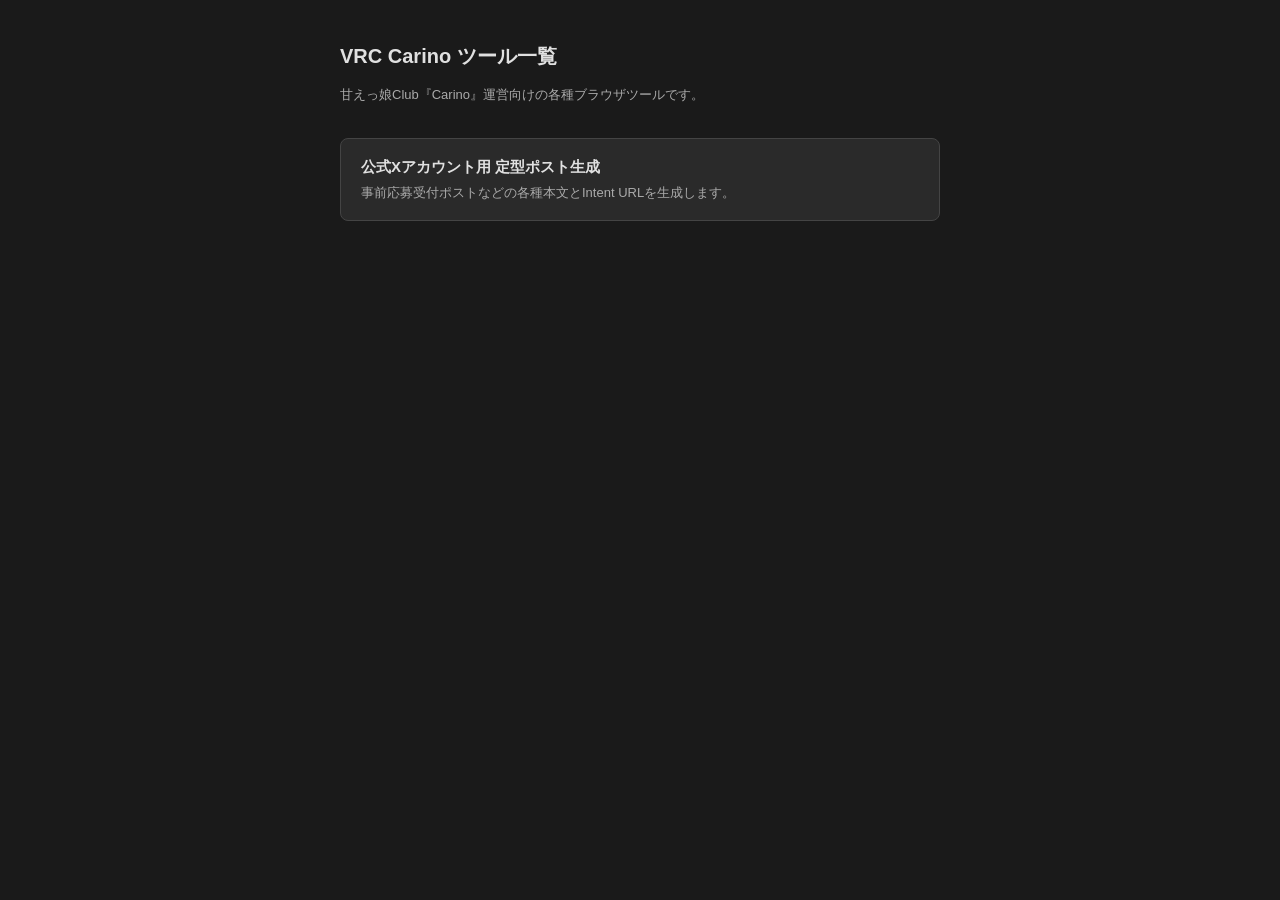
<file: index.html>
<!DOCTYPE html>
<html lang="ja">
<head>
  <meta charset="UTF-8">
  <link rel="stylesheet" href="style.css">
  <title>Carino Tools | ホーム</title>
</head>
<body>
  <h1>VRC Carino ツール一覧</h1>
  <p class="subtitle">甘えっ娘Club『Carino』運営向けの各種ブラウザツールです。</p>

  <a href="./post-generator/" class="tool-card">
    <h2>公式Xアカウント用 定型ポスト生成</h2>
    <p>事前応募受付ポストなどの各種本文とIntent URLを生成します。</p>
  </a>

</body>
</html>
</file>
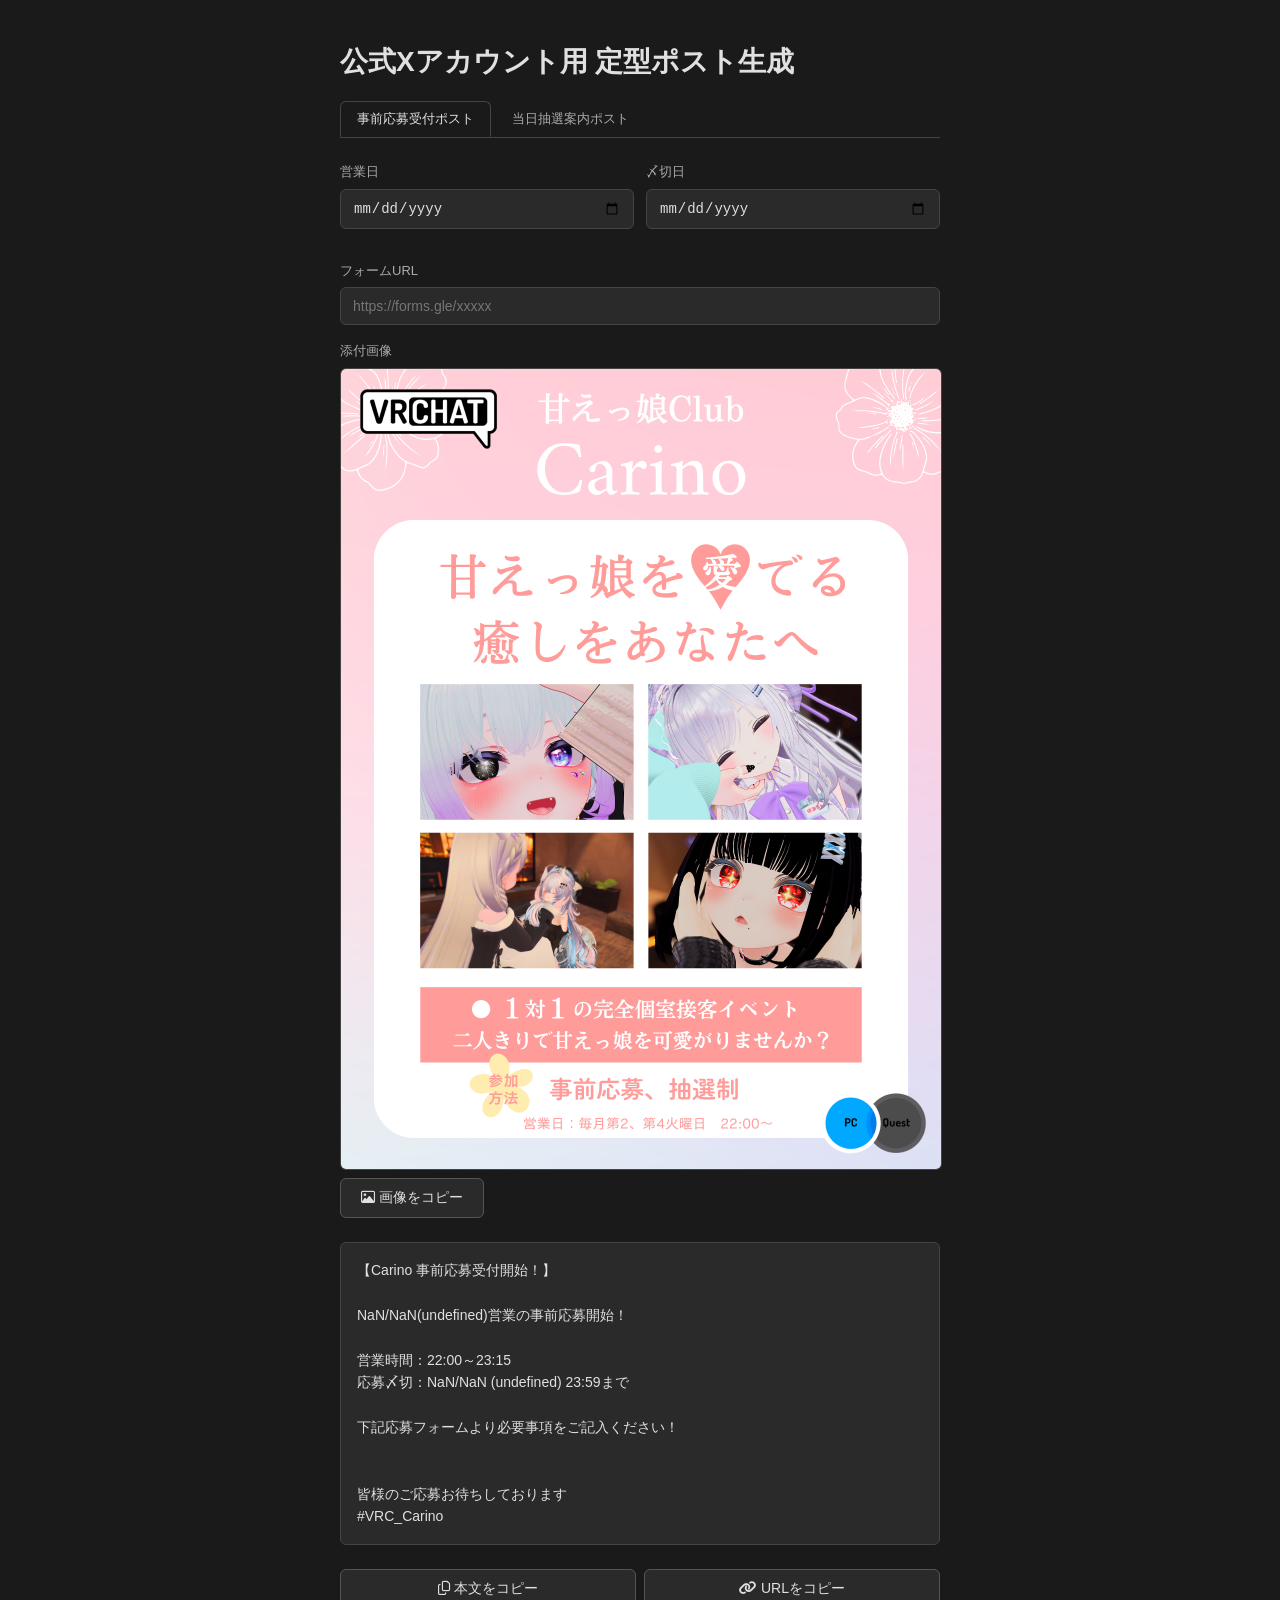
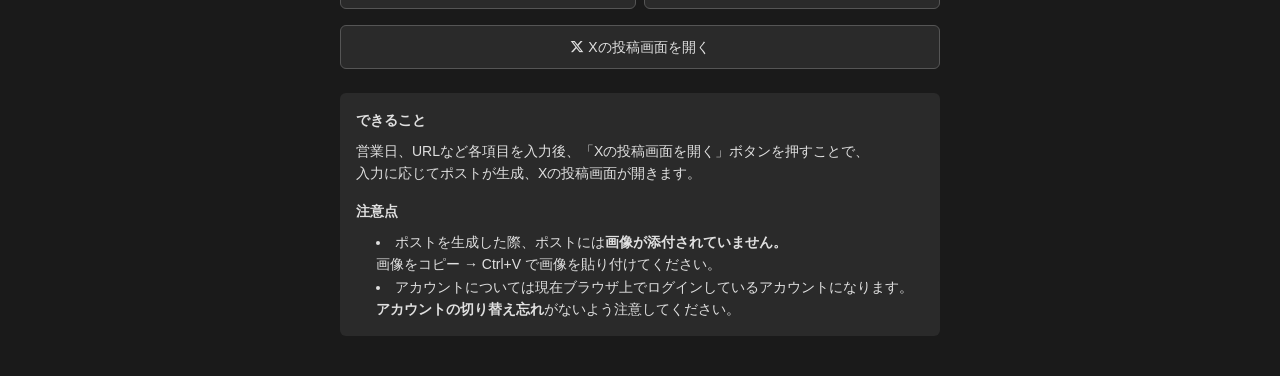
<file: post-generator/index.html>
<!DOCTYPE html>
<html lang="ja">
<head>
  <meta charset="UTF-8">
  <link rel="stylesheet" href="style.css">
  <link rel="stylesheet" href="https://cdnjs.cloudflare.com/ajax/libs/font-awesome/6.5.0/css/all.min.css">
  <title>Carino Tools | 公式Xアカウント用 定型ポスト生成</title>
</head>
<body>
  <h1 class="tool">
    公式Xアカウント用 定型ポスト生成
  </h1>

  <!-- 各ポスト切替タブ-->
  <div class="tab-group">
    <button class="tab-btn active" onclick="switchTab('pre')">事前応募受付ポスト</button>
    <button class="tab-btn" onclick="switchTab('sameday')">当日抽選案内ポスト</button>
  </div>

  <!-- 事前応募受付ポスト -->
  <div id="tab-pre" class="tab-content">
    <div class="date-row">
      <div class="form-group">
        <label for="eventDate">営業日</label>
        <input type="date" id="eventDate">
      </div>

      <div class="form-group">
        <label for="deadlineDate">〆切日</label>
        <input type="date" id="deadlineDate">
      </div>
    </div>

    <div class="form-group">

      <label for="formUrl">フォームURL</label>
      <input type="text" id="formUrl" placeholder="https://forms.gle/xxxxx">
    </div>

    <div class="image-block">
      <label>添付画像</label>
      <img src="images/pre/pre-poster.png" alt="事前応募受付ポスト用画像" class="image-preview">
      <button onclick="copyImage('images/pre/pre-poster.png')">
        <i class="fa-regular fa-image"></i> 画像をコピー
      </button>
    </div>
  </div>

  <!-- 当日抽選案内ポスト -->
  <div id="tab-sameday" class="tab-content" style="display: none;">
    <div class="form-group">
      <label for="samedayDate">営業日</label>
      <input type="date" id="samedayDate">
    </div>
    <div class="form-group">
      <label for="joinAccount">Join先</label>
      <select id="joinAccount">
        <option value="" disabled selected>Join先を選択</option>
        <option value="ジュン -Jun-|https://vrchat.com/home/user/usr_be6aa528-2660-40ba-b637-6ffcb6da67be">ジュン -Jun-</option>
        <option value="あみたん|https://vrchat.com/home/user/usr_3b7d1da3-ec9b-4814-8577-037f0c901adb">あみたん</option>
        <option value="AmashiroRyuka|http://vrchat.com/home/user/usr_2aadabdf-6d99-48a1-bf7d-c8971e1df5d4">AmashiroRyuka</option>
        <option value="ありす・ありす|https://vrchat.com/home/user/usr_f4225913-33be-432b-bb51-addd1497ab95">ありす・ありす</option>
        <option value="- なゆ -|https://vrchat.com/home/user/usr_e267233a-0d1a-445a-8b63-efb0e89eea8a">- なゆ -</option>
      </select>
    </div>

    <div class="image-row">
      <div class="image-block">
        <label>① ポスター画像</label>
        <img src="images/sameday/sameday-poster.png" alt="当日用ポスター画像" class="image-preview">
        <button onclick="copyImage('images/sameday/sameday-poster.png')">
          <i class="fa-regular fa-image"></i> ポスター画像をコピー
        </button>
      </div>
      <div class="image-block">
        <label>② 応募条件・注意事項画像</label>
        <img src="images/sameday/sameday-rules.png" alt="当日用応募条件画像" class="image-preview">
        <button onclick="copyImage('images/sameday/sameday-rules.png')">
          <i class="fa-regular fa-image"></i> 応募条件画像をコピー
        </button>
      </div>
    </div>
  </div>
  
  <div id="preview">ここに本文のプレビューが表示されます。</div>

  <div class="button-group">
    <button onclick="copyText()">
      <i class="fa-regular fa-copy"></i> 本文をコピー
    </button>
    <button onclick="copyUrl()">
      <i class="fa-solid fa-link"></i> URLをコピー
    </button>
  </div>

  <a id="openLink" href="###" target="_blank" class="open-button" onclick="return validate();">
    <i class="fa-brands fa-x-twitter"></i> Xの投稿画面を開く
  </a>

  <div class="tool-common-area">
    <h3>できること</h3>
    <div>
      営業日、URLなど各項目を入力後、「Xの投稿画面を開く」ボタンを押すことで、<br>
      入力に応じてポストが生成、Xの投稿画面が開きます。
    </div>
    <h3>注意点</h3>
    <li>
      ポストを生成した際、ポストには<b>画像が添付されていません。</b><br>
      画像をコピー → Ctrl+V で画像を貼り付けてください。
    </li>
    <li>
      アカウントについては現在ブラウザ上でログインしているアカウントになります。<br>
      <b>アカウントの切り替え忘れ</b>がないよう注意してください。
    </li>
  </div>

  <script src="script.js"></script>
</body>
</html>
</file>
<file: style.css>
/* === 全体 === */
body {
  font-family: sans-serif;
  max-width: 600px;
  margin: 40px auto;
  padding: 0 16px;
  line-height: 1.6;
  color: #e0e0e0;
  background-color: #1a1a1a;
}

h1 {
  font-size: 20px;
  margin-bottom: 8px;
}

.subtitle {
  font-size: 13px;
  color: #aaa;
  margin-bottom: 32px;
}

/* === ツールカード === */
.tool-card {
  display: block;
  padding: 16px 20px;
  margin-bottom: 12px;
  border: 1px solid #444;
  border-radius: 8px;
  background-color: #2a2a2a;
  color: #e0e0e0;
  text-decoration: none;
}

.tool-card:hover {
  background-color: #3a3a3a;
}

.tool-card h2 {
  font-size: 15px;
  margin: 0 0 4px;
}

.tool-card p {
  font-size: 13px;
  color: #aaa;
  margin: 0;
}
</file>
<file: post-generator/style.css>
/* === 全体 === */
body{
    font-family: sans-serif;
    max-width: 600px;
    margin: 40px auto;
    padding: 0 16px;
    line-height: 1.6;
    color: #e0e0e0;
    background-color: #1a1a1a;
}

h1{
    font-size: 28px;
    font-weight: bold;
    margin-bottom: 16px;
}

.tool-common-area{
    background-color: #2a2a2a;
    border: 0;
    border-radius: 6px;
    padding: 16px;
    font-size: 14px;
    margin-bottom: 24px;
    color: #e0e0e0;
}

h2{
    font-size: 16px;
    font-weight: normal;

}

h3{
    font-size: 14px;
    margin-top: 0px;
    margin-bottom: 8px;
}

div{
    font-size: 14px;
    margin-bottom: 16px;
}

li{
    font-size: 14px;
    margin-left: 20px;
}

/* === 入力欄 === */
input, select{
    background-color: #2a2a2a;
    color: #e0e0e0;
    border: 1px solid #444;
    border-radius: 6px;
    padding: 10px 12px;
    width: 100%;
    font-size: 14px;
    box-sizing: border-box;
}

label{
    display: block;
    font-size: 13px;
    color: #aaa;
    margin-top: 0px;
    margin-bottom: 6px;
}

.form-group{
    margin-bottom: 16px;
}

.date-row {
    display: flex;
    gap: 12px;
    align-items: flex-end;
}

.date-row .form-group{
    flex: 1;
}

#joinAccount:has(option[value=""]:checked){
    color: #888;
}

#joinAccount option{
    color: #e0e0e0;
}

/* === 画像コピー === */
.image-block{
    margin-top: 16px;
    margin-bottom: 16px;
}

.image-preview{
    display: block;
    max-width: 100%;
    border: 1px solid #444;
    border-radius: 6px;
    margin-bottom: 8px;
}

.image-row {
    display:flex;
    gap: 16px;
    align-items: flex-end;
}

/* === プレビュー === */
#preview{
    white-space: pre-wrap;
    background-color: #2a2a2a;
    border: 1px solid #444;
    border-radius: 6px;
    padding: 16px;
    font-size: 14px;
    margin-top: 24px;
    margin-bottom: 24px;
    color: #e0e0e0;
}

/* === タブ ===*/
.tab-group{
    display: flex;
    gap: 4px;
    margin-bottom: 24px;
    border-bottom: 1px solid #444;
}

.tab-btn{
    padding: 8px 16px;
    font-size: 13px;
    border-radius: 6px 6px 0 0;
    border: 1px solid transparent;
    background-color: transparent;
    color: #aaa;
    cursor: pointer;
}

.tab-btn:hover{
    color: #e0e0e0;
}

.tab-btn.active{
    border-color: #444;;
    border-bottom-color: #1a1a1a;
    background-color: #1a1a1a;
    color: #e0e0e0;
}

/* === ボタン ===*/
button{
    padding: 10px 20px;
    font-size: 14px;
    border-radius: 6px;
    border: 1px solid #555;
    background-color: #2a2a2a;
    color: #e0e0e0;
    cursor: pointer;
}

button:hover{
    background-color: #3a3a3a;
}

.button-group{
    display: flex;
    gap: 8px;
    margin-top: 12px;
}

.button-group button{
    flex: 1;
}

.open-button{
    display: block;
    text-align: center;
    margin-top: 8px;
    margin-bottom: 24px;
    padding: 10px 20px;
    font-size: 14px;
    border-radius: 6px;
    border: 1px solid #555;
    background-color: #2a2a2a;
    color: #e0e0e0;
    cursor: pointer;
    text-decoration: none;
}

.open-button:hover{
    background-color: #3a3a3a;
}
</file>
